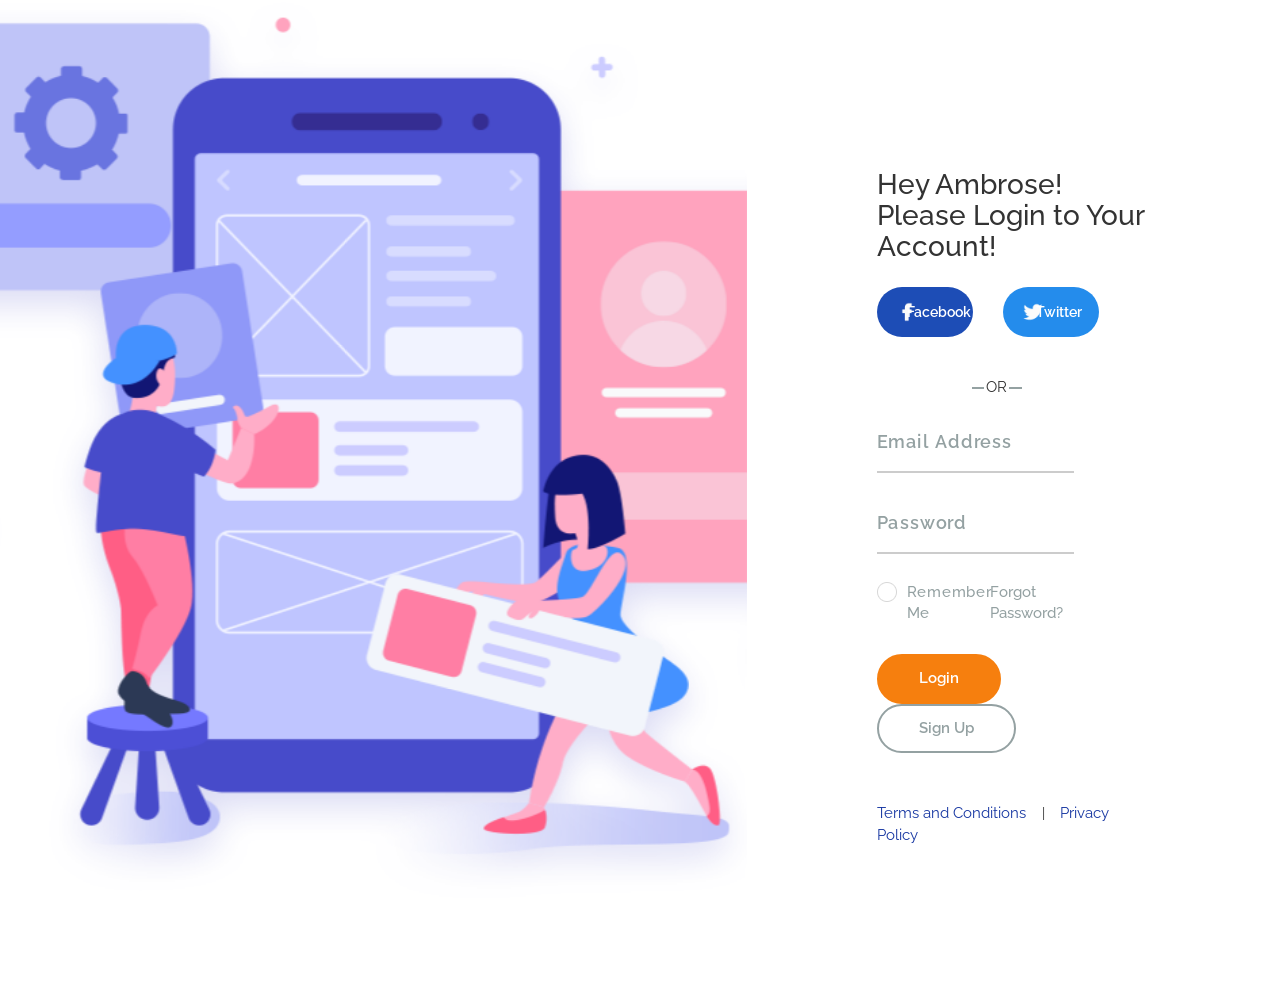
<file: static/login-signup.html>
<!DOCTYPE html>
<html>

<head>
    <title>ChatBox - Login-Signup</title>
    <meta name="viewport" content="width=device-width, initial-scale=1" />
    <link href="assets/css/bootstrap.css" rel="stylesheet">
    <link href="assets/css/chatbox.style.css" rel="stylesheet">
    <link href="https://fonts.googleapis.com/css?family=Raleway:300,400,500,600,700,800&display=swap" rel="stylesheet">
    <script src="https://code.jquery.com/jquery-2.2.4.min.js" integrity="sha256-BbhdlvQf/xTY9gja0Dq3HiwQF8LaCRTXxZKRutelT44=" crossorigin="anonymous"></script>
    <script src="assets/js/bootstrap.js" type="text/javascript"></script>
</head>

<body>
    <div class="container-fluid">
        <div class="row">
            <div class="col-md-7 hidden-xs user-auth-static">

            </div>
            <div class="col-md-5 col-md-offset-7 col-xs-12 user-auth-form-container">
                <div class="col-dm-12 col-xs-12 user-auth-form">
                    <div class="col-xs-12">
                        <h3>
                            Hey Ambrose! Please Login to Your Account!
                        </h3>
                    </div>
                    <div class="col-md-12 col-xs-12 p-l-r-0">
                        <div class="col-md-5 col-xs-6">
                            <a href="javascript:void(0);" class="btn social-login fb">
                                Facebook
                            </a>
                        </div>
                        <div class="col-md-5 col-xs-6">
                            <a href="javascript:void(0);" class="btn social-login tw">
                                Twitter
                            </a>
                        </div>
                    </div>
                    <div class="col-md-12 col-xs-12 m-t-50">
                        <span class="seprator">
                            <span class="seprator-content">OR</span>
                        </span>
                    </div>
                    <div class="col-md-9 col-xs-12 field-container">
                        <form action="">
                            <div class="field">
                                <input type="email" name="email" id="email" placeholder="jane.appleseed@example.com">
                                <label for="email">Email Address</label>
                            </div>

                            <div class="field">
                                <input type="password" name="password" id="password" placeholder="********">
                                <label for="password">Password</label>
                            </div>
                        </form>
                    </div>
                    <div class="col-md-9 col-xs-12">
                        <div class="col-md-6 col-xs-6 p-l-0">
                            <div class="check-box">
                                <input type="checkbox" id="rememberMe" tabindex="38">
                                <label class="user-auth-form-checkbox" for="rememberMe">Remember Me</label>
                            </div>
                        </div>
                        <div class="col-md-6 col-xs-6 p-r-0">
                            <a class="forgot-password" href="javascript:void(0);">
                                Forgot Password?
                            </a>
                        </div>
                    </div>
                    <div class="col-md-12 col-xs-12 m-t-25">
                        <a class="btn auth-btn active-screen" href="javascript:void(0)">
                            Login
                        </a>
                        <a class="btn auth-btn" href="javascript:void(0)">
                            Sign Up
                        </a>
                    </div>
                    <div class="col-md-12 col-xs-12 m-t-50">
                        <ul class="footer-link">
                            <li>
                                <a href="javascript:void(0);">
                                    Terms and Conditions
                                </a>
                            </li>
                            <li>
                                <a href="javascript:void(0);">
                                    Privacy Policy
                                </a>
                            </li>
                        </ul>
                    </div>
                </div>
            </div>
        </div>
    </div>
</body>

</html>
</file>
<file: static/assets/css/chatbox.style.css>
body {
    font-family: 'Raleway', sans-serif !important;
}

.p-l-0 {
    padding-left: 0px;
}

.p-r-0 {
    padding-right: 0px;
}

.p-l-r-0 {
    padding-left: 0px;
    padding-right: 0px;
}

.m-t-25 {
    margin-top: 25px;
}

.m-t-50 {
    margin-top: 50px;
}

.m-t-100 {
    margin-top: 100px;
}

.m-t-150 {
    margin-top: 150px;
}


/*LEFT PANEL BEGIN*/

.left-profile-panel {
    background-color: #133c4e;
    padding: 50px 25px;
    height: 100%;
    position: fixed;
}

.left-profile-panel .profile-pic {
    text-align: center;
}

.left-profile-panel .profile-pic img {
    width: 100%;
    border-radius: 50%;
    position: relative;
}

.left-profile-panel span.profile-status,
.msg-list .msg-items .msg-card .user-img span.friends-status,
.msg-chatbox-img span.friends-status,
.profile-owner span.profile-status,
.chat-user-details .user-img .user-status {
    display: block;
    height: 10px;
    width: 10px;
    border-radius: 50%;
    position: absolute;
    left: 30px;
    z-index: 1;
}

.left-profile-panel ul.status-dropdown {
    min-width: 110px !important;
}

.idle {
    background-color: #fdb913;
}

.busy {
    background-color: #d74654;
}

.available {
    background-color: #01fd14;
}

.offline {
    background-color: #818181;
}

.idle-status {
    border-color: #fdb913;
}

.busy-status {
    border-color: #d74654;
}

.available-status {
    border-color: #01fd14;
}

.offline-status {
    border-color: #818181;
}

.idle-status-details {
    color: #fdb913;
}

.busy-status-details {
    color: #d74654;
}

.available-status-details {
    color: #01fd14;
}

.offline-status-details {
    color: #818181;
}

.left-profile-panel .status-change {
    background-color: transparent;
    padding: 5px;
    color: #ffffff;
    border-radius: 25px;
    font-size: 10px;
    margin-top: 5px;
    width: 100%;
}

.left-profile-panel .status-change span {
    display: inline-block;
    margin-left: 5px;
}

.left-profile-panel .profile-option {
    margin: 0;
    padding: 0;
    text-align: center;
}

.left-profile-panel .profile-option li {
    list-style: none;
    opacity: .5;
    color: #ffffff;
    font-size: 40px;
    margin-bottom: 30px;
    position: relative;
}

.left-profile-panel .profile-option li.active,
.left-profile-panel .profile-option li:hover {
    opacity: 1;
    cursor: pointer;
}

.left-profile-panel .profile-option li span.notification-lit {
    position: absolute;
    width: 14px;
    height: 14px;
    border-radius: 50%;
    background-color: #2ab193;
    top: 0;
    right: 20px;
    border: 3px solid #133c4e;
}

.left-profile-panel .profile-setting {
    opacity: .5;
    color: #ffffff;
    font-size: 40px;
    margin-top: 200px;
}

.left-profile-panel .profile-setting:hover {
    cursor: pointer;
    opacity: 1;
}


/*LEFT PANEL END*/

.search-bar-container {
    padding: 12px;
    border-bottom: 1px solid #ebebeb;
    height: 80px;
    padding-top: 20px;
}

.msg-list {
    background-color: #fbfbfb;
    padding: 0px;
    height: 100%;
    position: fixed;
    /* padding-top: 5px; */
}

.msg-list input[type="text"].searchbox,
.msgbox-container input[type="text"].msgbox {
    border: 1px solid #ebebeb;
    border-radius: 25px;
    width: 100%;
    padding: 10px 50px 10px 50px;
    color: #868686;
    background-image: url('../img/search-icon.png');
    background-size: 20px 20px;
    background-repeat: no-repeat;
    background-position: 15px 10px;
}

.msg-list input[type="text"].searchbox:focus,
.msgbox-container input[type="text"].msgbox:focus {
    outline: none;
}

.msg-list .sorting {
    margin-top: 15px;
}

.msg-list .sorting label {
    font-weight: 700;
    color: #c0c0c0;
}

.msg-list .sort-dropdown {
    background-color: transparent;
    color: #000000;
    border: none;
    font-weight: 700;
    padding-top: 3px;
    box-shadow: none !important;
}

.msg-list .sort-dropdown:focus,
.msg-list .sort-dropdown:active {
    background-color: transparent;
}

.msg-list .sort-dropdown span.caret {
    display: inline-block;
    margin-left: 10px;
}

.msg-list .msg-items {
    margin-top: 5px;
    padding: 25px;
    max-height: 840px;
    overflow-y: scroll;
}

.msg-list .msg-items::-webkit-scrollbar-track {
    -webkit-box-shadow: inset 0 0 6px rgba(0, 0, 0, 0.3);
    background-color: #F5F5F5;
}

.msg-list .msg-items::-webkit-scrollbar {
    width: 6px;
    background-color: #F5F5F5;
}

.msg-list .msg-items::-webkit-scrollbar-thumb {
    background-color: #133c4e;
}

.msg-list .msg-items .msg-card {
    position: relaive;
    background-color: #ffffff;
    padding: 15px;
    border-radius: 10px;
    min-height: 90px;
    margin-bottom: 20px;
    -webkit-box-shadow: 0px 0px 11px 3px rgba(0, 0, 0, 0.17);
    -moz-box-shadow: 0px 0px 11px 3px rgba(0, 0, 0, 0.17);
    box-shadow: 0px 0px 11px 3px rgba(0, 0, 0, 0.17);
}

.msg-list .msg-items .msg-card:hover {
    cursor: pointer;
}

.msg-list .msg-items .msg-card .user-img {
    position: relative;
}

.msg-list .msg-items .msg-card .user-img img {
    width: 100%;
    border-radius: 50%;
}

.msg-list .msg-items .msg-card .user-img span.friends-status {
    top: 5px;
    left: 15px;
    border: 2px solid #ffffff;
}

.msg-list .msg-items .msg-card h4.friend-name {
    font-size: 15px;
    font-weight: 800;
}

.msg-list .msg-items .msg-card p.friend-msg {
    font-size: 13px;
    font-weight: 500;
    width: 100%;
    white-space: nowrap;
    overflow: hidden;
    text-overflow: ellipsis;
}

.msg-list .friend-details {
    position: relative;
}

.msg-list .msg-items .msg-card span.msg-time {
    position: absolute;
    right: 0;
    top: 10px;
    font-size: 10px;
}

.msg-list .msg-items .msg-card .unread-tag {
    position: absolute;
    top: -7px;
    right: -15px;
    display: block;
    background-color: #24b093;
    font-size: 10px;
    font-weight: 700;
    color: #ffffff;
    padding: 5px 10px;
    border-radius: 25px;
}

.active {
    background-color: #133c4e !important;
    color: #ffffff;
}

.sorting ul.dropdown-menu {
    left: 12px !important;
}

.msg-chatbox {
    background-color: #ffffff;
    border: 1px solid #ebebeb;
    position: fixed;
    height: 100%;
    border-top: 0px;
    border-bottom: 0px;
}

.msg-chatbox .msg-chat-header {
    padding: 10px;
    border-top: 0px;
    border-bottom: 1px solid #ebebeb;
    height: 80px;
}

.msg-chat-header .msg-chatbox-img {
    position: relative;
    text-align: center;
}

.msg-chat-header .msg-chatbox-img img {
    width: 100%;
    border-radius: 50%;
}

.msg-chatbox-img span.friends-status {
    height: 12px;
    width: 12px;
    top: 5px;
    left: 12px;
    border: 2px solid #ffffff;
}

.msg-chat-header .friend-details h4.friend-name {
    font-size: 25px;
    font-weight: 800;
}

.status-details ul {
    padding: 0;
    margin: 0;
    list-style: none;
    margin-top: 15px;
}

.status-details ul li {
    display: inline-block;
    font-size: 15px;
    color: #868686;
    margin-right: 25px;
}

.status-details ul li:first-child {
    position: relative;
}

.status-details ul li:first-child::after {
    content: "|";
    position: absolute;
    right: -15px;
}

.status-details ul li span {
    display: inline-block;
    margin-right: 5px;
}

.msg-chat-header ul.setting {
    margin: 0;
    padding: 0;
    list-style: none;
    float: right;
    margin-top: 10px;
}

.msg-chat-header ul.setting li {
    display: inline-block;
    margin-left: 10px;
    margin-right: 10px;
}

.msg-chat-header ul.setting li a {
    background-size: 30px 30px;
    background-position: 50% 50%;
    background-repeat: no-repeat;
    height: 30px;
    width: 30px;
    display: inline-block;
    opacity: 0.5;
}

.msg-chat-header ul.setting li a:hover {
    opacity: 1;
}

.msg-chat-header ul.setting li a.call {
    background-image: url('../img/call-icon.png');
}

.msg-chat-header ul.setting li a.settings {
    background-image: url('../img/settings-icon.png');
}

.msg-chat-header ul.setting li a.privatechat {
    background-image: url('../img/privatechat-icon.png');
}

.msg-chatbox .msg-container {
    min-height: 815px;
    max-height: 815px;
    padding: 25px;
    overflow-y: scroll;
}

.msg-chatbox .msg-container.minimized-audio {
    min-height: 570px;
    max-height: 570px;
}

.msg-chatbox .msg-container::-webkit-scrollbar-track {
    -webkit-box-shadow: inset 0 0 6px rgba(0, 0, 0, 0.3);
    background-color: #F5F5F5;
}

.msg-chatbox .msg-container::-webkit-scrollbar {
    width: 6px;
    background-color: #F5F5F5;
}

.msg-chatbox .msg-container::-webkit-scrollbar-thumb {
    background-color: #133c4e;
}

.msg-chatbox .msgbox-container {
    padding: 20px;
    /* background-color: #fbfbfb; */
    border-top: 1px solid #ebebeb;
}

.msgbox-container input[type="text"].msgbox {
    background-image: none;
    border-color: #133c4e;
    width: 100%;
    font-weight: 300;
}

.msgbox-container ul.action-item {
    padding: 0;
    margin: 0;
    list-style: none;
    position: absolute;
    top: 5px;
    right: 25px;
}

.msgbox-container ul li {
    margin: 5px;
    display: inline-block;
}

.msgbox-container ul li a {
    background-size: contain;
    display: inline-block;
    height: 25px;
    width: 25px;
}

.attachment-icon {
    background-image: url('../img/attachment-icon.png');
}

.smiley-icon {
    background-image: url('../img/smiley-icon.png');
}

.send-icon {
    background-image: url('../img/send-icon.png');
}

.msgbox-container .msg-sent-btn a {
    display: block;
    background-color: #133c4e;
    height: 42px;
    width: 42px;
    color: #ffffff;
    border-radius: 50%;
    font-size: 20px;
    padding: 8px;
    -webkit-box-shadow: 0px 0px 11px 3px rgba(0, 0, 0, 0.27);
    -moz-box-shadow: 0px 0px 11px 3px rgba(0, 0, 0, 0.27);
    box-shadow: 0px 0px 11px 3px rgba(0, 0, 0, 0.27);
}

.msg-container .msg {
    margin-bottom: 20px;
}

.msg-container .msg .msg-user-img img {
    width: 100%;
    border-radius: 50%;
}

.msg-container .msg .msg-content {
    padding: 15px;
    border-radius: 30px;
    border: 1px solid transparent;
}

.msg-container .msg .msg-content p {
    padding: 0;
    margin: 0;
    line-height: 22px;
}

.msg-container .msg .msg-content img {
    width: 100%;
    max-height: 150px;
}

.msg-container .msg .msg-content img:hover {
    cursor: pointer;
}

.msg-container .msg .msg-name {
    font-size: 12px;
    color: #868686;
    float: right;
    margin-top: 5px;
    font-weight: 600;
    display: block;
}

.msg-container .msg .msg-time {
    font-size: 10px;
    color: #868686;
    float: right;
    margin-top: 5px;
    margin-right: 5px;
    display: block;
}

.msg-container .msg.receive .msg-time {
    float: left;
}

.msg-container .msg.receive .msg-name {
    float: left;
}

.msg-container .msg.receive .msg-content {
    background-color: #fbfbfb;
    border-color: #ebebeb;
    border-top-left-radius: 0px;
    width: auto;
}

.msg-container .msg.send .msg-content {
    /* background-color: #133c4e;
    border-color: #133c4e;
    color: #ffffff; */
    background-color: #fbfbfb;
    border-color: #ebebeb;
    border-top-right-radius: 0px;
    color: #000000;
    width: auto;
    float: right;
}

.msg-container .msg.send .msg-content.url,
.msg-container .msg.receive .msg-content.url {
    width: inherit !important;
}

.msg-container .msg.send .msg-content.url p span,
.msg-container .msg.receive .msg-content.url p span {
    font-weight: 700;
}

.msg-container .msg.send .msg-content.url img,
.msg-container .msg.receive .msg-content.url img {
    width: 100%;
}

.msg-container .msg.send .msg-content.url a {
    color: #ffffff;
}

.msg-container .msg.receive .msg-content.url a {
    color: #000000;
}

.msg-container .msg.send .msg-time span {
    float: right;
}

.user-auth-static {
    padding: 50px;
    background-image: url('../img/login-img-bg-3.png');
    background-repeat: no-repeat;
    background-position: 50% 50%;
    background-size: cover;
    height: 100%;
    position: fixed;
}

.user-auth-form-container {
    padding: 150px 100px
}

.user-auth-form h3 {
    font-size: 28px;
    font-weight: 500;
    margin-bottom: 25px;
}

.user-auth-form a.social-login {
    display: block;
    width: 100%;
    border: 0;
    border-radius: 25px;
    padding: 15px;
    color: #ffffff;
    font-weight: 600;
    padding-left: 30px;
}

.fb {
    background-color: #1d4db6;
    background-image: url('../img/fb.png');
    background-size: 20px 20px;
    background-position: 20px;
    background-repeat: no-repeat;
}

.tw {
    background-color: #248cec;
    background-image: url('../img/tw.png');
    background-size: 20px 20px;
    background-position: 20px;
    background-repeat: no-repeat;
}

.seprator {
    border-bottom: 2px solid #94a1a2;
    width: 50px;
    display: block;
    margin-left: 35%;
    position: relative;
}

.seprator-content {
    font-size: 15px;
    display: block;
    position: absolute;
    top: -10px;
    left: 12px;
    background-color: #ffffff;
    width: 25px;
    text-align: center;
}

form {
    margin: 2em 0;
}

.field {
    display: flex;
    flex-flow: column-reverse;
    margin-bottom: 25px;
}

label,
input {
    transition: all 0.2s;
    touch-action: manipulation;
}

input {
    font-size: 15px;
    border: 0;
    border-bottom: 2px solid #ccc;
    font-family: inherit;
    -webkit-appearance: none;
    border-radius: 0;
    padding: 0;
    cursor: text;
    padding: 5px;
}

input:focus {
    outline: 0;
    border-bottom: 2px solid #f67f0e;
}

label {
    letter-spacing: 0.05em;
    font-size: 12px;
    color: #94a1a2;
    font-weight: 600;
}

input:placeholder-shown+label {
    cursor: text;
    max-width: 66.66%;
    white-space: nowrap;
    overflow: hidden;
    text-overflow: ellipsis;
    transform-origin: left bottom;
    transform: translate(0, 2.125rem) scale(1.5);
}

 ::-webkit-input-placeholder {
    opacity: 0;
    transition: inherit;
}

input:focus::-webkit-input-placeholder {
    opacity: 1;
}

input:not(:placeholder-shown)+label,
input:focus+label {
    transform: translate(0, 0) scale(1);
    cursor: pointer;
}

.user-auth-form input[type=checkbox] {
    opacity: 0;
    width: 0px;
    height: 0px;
}

.user-auth-form input[type=checkbox]:focus {
    outline: none;
}

.user-auth-form-checkbox {
    padding-left: 30px;
    font-size: 15px;
    font-weight: 500;
    float: left;
}

.user-auth-form-checkbox::before {
    content: "";
    display: inline-block;
    position: absolute;
    width: 20px;
    height: 20px;
    left: 0px;
    border: 0 solid #ccc;
    border-radius: 0;
    background: none;
    vertical-align: middle;
    background-image: url(../img/checkbox-off.png);
    background-repeat: no-repeat;
    background-size: contain;
    -webkit-transition: border 0.15s ease-in-out, color 0.15s ease-in-out;
    -o-transition: border 0.15s ease-in-out, color 0.15s ease-in-out;
    transition: border 0.15s ease-in-out, color 0.15s ease-in-out;
    margin-right: 10px;
}


/* .check-box input[type=checkbox]:focus+.user-auth-form-checkbox::before {
    outline: 2px auto #62a52d;
} */

.check-box input[type=checkbox]:checked+.user-auth-form-checkbox::before {
    background: url(../img/checkbox-on.png) !important;
    background-size: contain !important;
}

.user-auth-form a.forgot-password {
    font-size: 15px;
    color: #94a1a2;
    float: right;
    font-weight: 500;
}

.user-auth-form a.auth-btn {
    padding: 15px;
    border: 0;
    border-radius: 25px;
    padding: 12px;
    padding-left: 40px;
    padding-right: 40px;
    color: #94a1a2;
    font-weight: 600;
    text-align: center;
    margin-right: 15px;
    border: 2px solid #94a1a2;
    background-color: transparent;
    font-size: 15px;
}

.active-screen {
    background-color: #f67f0e !important;
    border-color: #f67f0e !important;
    color: #ffffff !important;
}

ul.footer-link {
    margin: 0;
    padding: 0;
    list-style: none;
}

ul.footer-link li {
    display: inline;
    padding-left: 15px;
    padding-right: 15px;
}

ul.footer-link li:first-child {
    padding-left: 0px;
    position: relative;
}

ul.footer-link li:first-child::after {
    content: '|';
    position: absolute;
    right: 0;
}

ul.footer-link li a {
    color: #1737a2;
    font-size: 15px;
    font-weight: 400;
}

@media only screen and (max-width: 767px) {
    .user-auth-form-container {
        padding: 20px 20px;
        padding-top: 50px;
    }
    .user-auth-form {
        padding-left: 0px;
        padding-right: 0px;
    }
    .user-auth-form h3 {
        font-size: 20px;
    }
    .fb,
    .tw {
        background-position: 15px;
    }
    .field-container label {
        font-size: 10px;
    }
    .field-container input {
        font-size: 12px;
    }
    .user-auth-form-checkbox,
    .user-auth-form a.forgot-password {
        font-size: 13px;
    }
    .user-auth-form a.auth-btn {
        padding: 10px;
        padding-left: 30px;
        padding-right: 30px;
    }
    ul.footer-link li a {
        font-size: 12px;
    }
}

@media only screen and (max-width: 320px) {
    .fb,
    .tw {
        background-position: 10px;
    }
    .user-auth-form a.auth-btn {
        padding: 6px;
        padding-left: 20px;
        padding-right: 20px;
    }
}


/* @media only screen and (max-width: 1360px) {
    .fb,
    .tw {
        background-position: 15px;
        background-size: 15px 15px;
    }
    .auth-btn {
        padding-left: 20px !important;
        padding-right: 20px !important;
    }
}

@media only screen and (max-width: 1250px) {
    .fb,
    .tw {
        background-position: 10px;
        background-size: 15px 15px;
    }
    .user-auth-form a.social-login {
        padding-left: 25px;
        font-size: 10px;
    }
    .user-auth-form-checkbox,
    .user-auth-form a.forgot-password,
    .user-auth-form a.auth-btn {
        font-size: 10px;
    }
    .field-container label,
    .field-container input {
        font-size: 8px;
    }
    .user-auth-form h3 {
        font-size: 20px;
    }
}

@media only screen and (max-width: 1024px) {
    .user-auth-form-container {
        padding: 150px 50px;
    }
}

@media only screen and (min-width: 768px) {
    .fb,
    .tw {
        background-position: 20px;
        background-size: 25px 25px;
    }
    .user-auth-form a.social-login {
        padding-left: 25px;
        font-size: 15px;
    }
} */

.profile-panel {
    position: relative;
}

.profile-panel-header {
    padding: 20px;
    height: 80px;
    border-bottom: 1px solid #f7f8f9;
}

.profile-panel-header img {
    width: 100%;
    border-radius: 50%;
}

.profile-panel-header button.name {
    background-color: transparent;
    border: none;
    font-size: 18px;
    padding-left: 0px;
    padding-right: 0px;
}

.profile-panel-header button.name:hover,
.profile-panel-header button.name:active,
.profile-panel-header button.name:focus {
    background-color: transparent;
    border: none;
    outline: none;
    box-shadow: none;
}

.profile-panel-header button.name span {
    margin-left: 10px;
}

.chat-user-details {
    padding: 25px;
}

.chat-user-details h4 {
    font-size: 18px;
    font-weight: 600;
    text-align: center;
    margin-top: 20px;
}

.chat-user-details .user-img {
    position: relative;
}

.chat-user-details .user-img img {
    width: 100%;
    border-radius: 50%;
}

.chat-user-details .user-img .user-status {
    top: 15px;
    left: 20px;
    border: 3px solid #ffffff;
    height: 12px;
    width: 12px;
}

.chat-user-details span.status {
    font-size: 12px;
    display: block;
    text-align: center;
    font-weight: 600;
}

.chat-user-details .chat-user-option h5 {
    font-size: 15px;
    color: #868686;
    font-weight: 700;
}

.chat-user-details .chat-user-option ul {
    margin: 0;
    padding: 0;
    list-style: none;
    margin-top: 20px;
}

.chat-user-details .chat-user-option ul li {
    margin-top: 10px;
    margin-bottom: 15px;
}

.chat-user-details .chat-user-option ul li a {
    font-size: 14px;
    color: #868686;
    font-weight: 500;
    padding-left: 25px;
    background-repeat: no-repeat;
    background-size: 17px 17px;
}

.chat-user-details .chat-user-option ul li a:hover,
.chat-user-details .chat-user-option ul li a:active,
.chat-user-details .chat-user-option ul li a:focus {
    text-decoration: none;
    color: #133c4e !important;
}

.chat-user-details .chat-user-option ul li a.search {
    background-image: url('../img/search-icon.png');
}

.chat-user-details .chat-user-option ul li a.starred {
    background-image: url('../img/starred-icon.png');
}

.chat-user-details .chat-user-option ul li a.audio {
    background-image: url('../img/audio-icon.png');
}

.chat-user-details .chat-user-option ul li a.doc {
    background-image: url('../img/doc-icon.png');
}

.profile-owner {
    padding-bottom: 10px;
    border-bottom: 1px solid #f7f8f9;
    position: relative;
}

.profile-owner img {
    width: 100%;
    border-radius: 50%;
}

.profile-owner h5 {
    font-size: 18px;
    font-weight: 500;
    margin: 0;
    margin-top: 5px;
}

.profile-owner span.profile-status {
    display: inline-block;
    height: 8px;
    width: 8px;
    border-radius: 50%;
    margin-right: 5px;
}

.profile-owner span.status-details {
    color: #94a1a2;
    font-size: 10px;
    display: inline-block;
}

.profile-owner span.profile-status {
    top: 0px;
    left: 0px;
    border: 2px solid #ffffff;
    height: 10px;
    width: 10px;
}

.profile-owner a.option {
    position: absolute;
    right: 10px;
    top: 15px;
}

.profile-owner ul.dropdown-menu {
    left: auto !important;
    right: 15px !important;
    top: 35px !important;
}

.minimized-video {
    position: absolute;
    bottom: 10px;
    right: 0;
    z-index: 1;
}

.audio-call {
    background-image: url('../img/audio-call-bg.jpg');
    background-repeat: no-repeat;
    background-position: 50% 80%;
    padding: 25px;
}

.audio-call p {
    color: #ffffff;
    margin: 0;
    padding: 0;
    text-align: center;
}

.audio-call p span {
    color: #ffffff;
    font-size: 18px;
    margin-right: 10px;
    font-weight: 500;
}

.audio-call p span.fav-icon {
    opacity: 0.5;
}

.audio-call p span.fav-icon:hover {
    opacity: 1;
    cursor: pointer;
}

.audio-call p span.fav-icon.selected {
    opacity: 1;
}

.audio-call p span.call-time {
    font-size: 14px;
    margin-left: 10px;
    font-weight: 300;
}

.audio-call .callers-section {
    margin-top: 15px;
    margin-bottom: 15px;
}

.audio-call .callers-list .caller {
    float: right;
    margin-bottom: 15px;
}

.audio-call .callers-list .caller:hover {
    cursor: pointer;
}

.audio-call .callers-list .caller.add-caller {
    opacity: 0.5;
    position: relative;
}

.audio-call .callers-list .caller.add-caller span {
    display: block;
    height: 30px;
    width: 30px;
    background-image: url('../img/add-user.png');
    background-size: contain;
    position: absolute;
    top: 25%;
    left: 35%;
}

.audio-call .callers-list .caller img {
    width: 100%;
    border-radius: 10px;
    -webkit-box-shadow: 0px 0px 11px 3px rgba(255, 255, 255, 0.5);
    -moz-box-shadow: 0px 0px 11px 3px rgba(255, 255, 255, 0.5);
    box-shadow: 0px 0px 11px 3px rgba(255, 255, 255, 0.5);
}

.audio-call ul.call-action {
    margin: 0;
    padding: 0;
    list-style: none;
    text-align: center;
}

.audio-call ul.call-action li {
    display: inline;
    margin: 10px;
}

.audio-call ul.call-action li a {
    display: inline-block;
    border-radius: 50%;
    height: 50px;
    width: 50px;
    background-color: #000000;
    opacity: .5;
}

.audio-call ul.call-action li a:hover {
    opacity: 1;
}

.audio-call ul.call-action li a.disconnect {
    background-color: #e14a3a;
    background-image: url(../img/disconnect-icon.png);
    background-size: 25px 25px;
    background-repeat: no-repeat;
    background-position: 50% 50%;
}

.audio-call ul.call-action li a.mute {
    background-image: url(../img/mute-icon.png);
    background-size: 25px 25px;
    background-repeat: no-repeat;
    background-position: 50% 50%;
}

.audio-call ul.call-action li a.screenshare {
    background-image: url(../img/screenshare-icon.png);
    background-size: 25px 25px;
    background-repeat: no-repeat;
    background-position: 50% 50%;
}

.audio-call ul.call-action li a.chat {
    background-image: url(../img/chat-icon.png);
    background-size: 25px 25px;
    background-repeat: no-repeat;
    background-position: 50% 50%;
}
</file>
